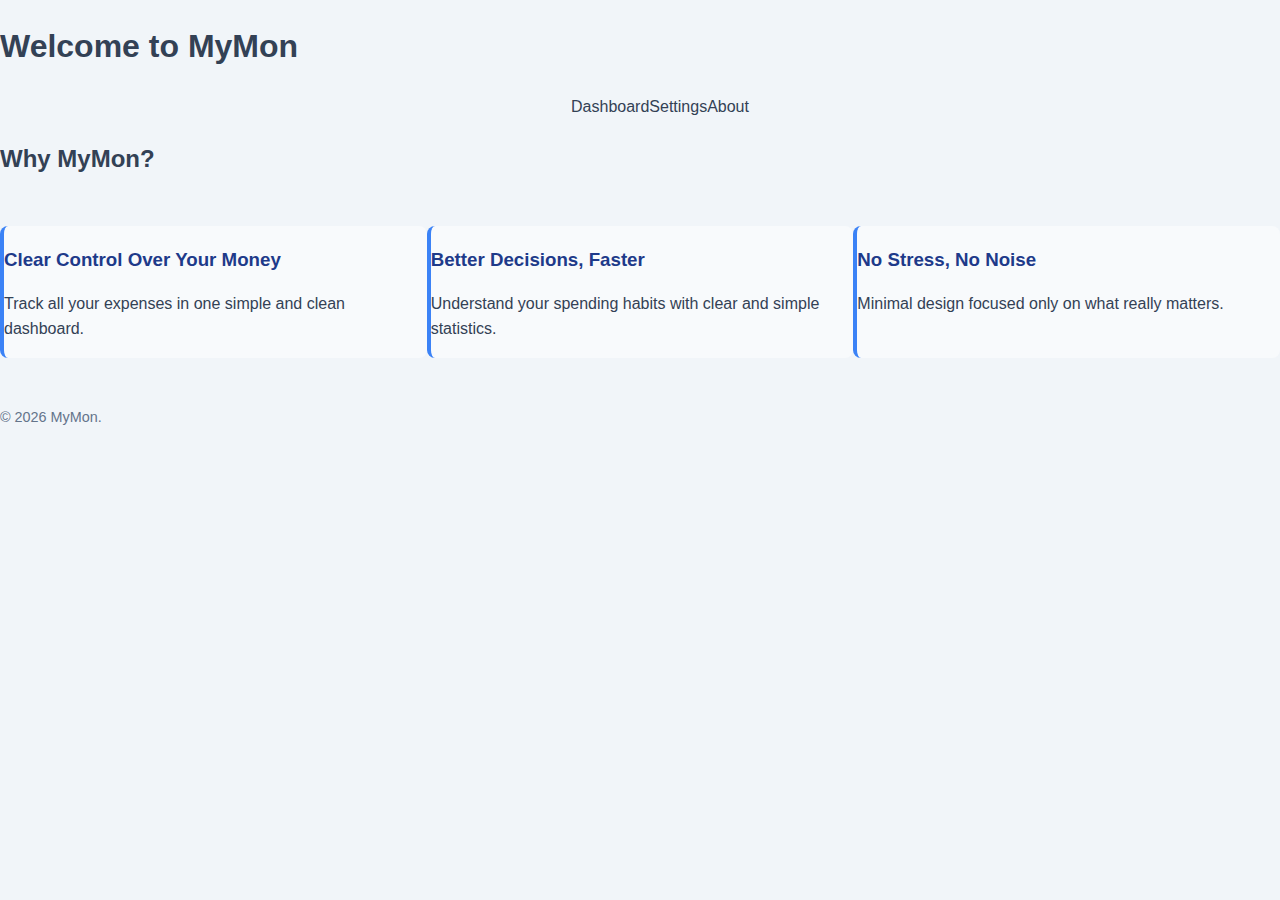
<file: index.html>
<!DOCTYPE html>
<html lang="en">
    <head>
        <meta charset="UTF-8" />
        <meta name="viewport" content="width=device-width, initial-scale=1.0" />
        <title>MyMon</title>
        <link rel="stylesheet" href="style.css" />
    </head>
    <body>
        <header>
            <h1>Welcome to MyMon</h1>
            <nav>
                <ul>
                    <li><a href="#dashboard">Dashboard</a></li>
                        <li><a href="#settings">Settings</a></li>
                            <li><a href="#about">About</a></li>
                            </ul>
                            </nav>
        </header>
        <main>
        <section id="about">
    <h2>Why MyMon?</h2>

    <div class="reasons">
        <div class="reason">
            <h3>Clear Control Over Your Money</h3>
            <p>Track all your expenses in one simple and clean dashboard.</p>
        </div>

        <div class="reason">
            <h3>Better Decisions, Faster</h3>
            <p>Understand your spending habits with clear and simple statistics.</p>
        </div>

        <div class="reason">
            <h3>No Stress, No Noise</h3>
            <p>Minimal design focused only on what really matters.</p>
        </div>
    </div>
</section>
        </main>
        <footer>
            <p>&copy; 2026 MyMon.</p>
        </footer>
    </body>
</html>
</file>
<file: style.css>
/* ---------- Base ---------- */
html {
  font-size: 16px;
}

body {
  margin: 0;
  font-family: 'Segoe UI', Tahoma, sans-serif;
  background-color: #f1f5f9;
  color: #334155;
  line-height: 1.6;
}

header {
/*height: 35vh;
  padding: 4rem 1.5rem;*/
}

.logo {
  max-width: 150px;
  max-height: 50px;
}

.site-header .container {
  display: flex;
  align-items: center;        /* aliniază pe verticală */
  justify-content: space-between; /* logo stânga, nav dreapta */
}

.site-header nav ul {
  display: flex;
  gap: 1.5rem;
  list-style: none;
  margin: 0;
  padding: 0;
}

.container {
  max-width: 1250px;
margin: 0 auto;
text-align: center;
}

.stack {
  display: flex;
  flex-direction: column;
 
}

.container h2 {

}


.center {
  text-align: center;
}

section {
  /*padding: 4rem 0;  spațiu mare vertical */
}

main section {
   /* margin-top: 4rem;
  margin-bottom: 6rem;*/
}


/* ---------- Hero ---------- */
/*
.hero {
  background: linear-gradient(in hsl, #e0f2fe, #f0fdf4);
  padding: 4rem 0;
} 

.hero {
  background: linear-gradient(
    180deg,
    #bae6fd 0%,
    #dcfce7 65%,
    #ffffff 100%
  );
  padding: 4rem 0;
} */

.hero {
  background: linear-gradient(
    180deg,
    #bae6fd 0%,
    #e0f2fe 40%,
    #f0fdf4 80%
  );
  padding: 4rem 0;
}

.hero h1 {
  font-size: 3rem;
  margin-bottom: 0.75rem;
  font-weight: 700;
  margin: 0.5rem 0;
  color: #0f172a;
}

.hero p {
  margin: 0.25rem 0;
  color: #334155;
}

.hero-subtitle {
  font-size: 1.25rem;
  font-weight: 500;
  margin: 0.5rem 0;
  opacity: 0.9;
}

.hero-tagline {
  font-size: 1.1rem;
  margin: 0.25rem 0;
  opacity: 0.55;
}

.hero-kicker {
  font-size: 0.9rem;
  text-transform: uppercase;
  letter-spacing: 0.08em;
  opacity: 0.3;
  margin-bottom: 0.5rem;
}


/* ---------- Navigation ---------- */
nav ul {
  list-style: none;
  display: flex;
  justify-content: center;

}

nav a {
  text-decoration: none;
  color: #334155;
  /*padding: 0.5rem 0.75rem;*/
  border-radius: 6px;
}

nav a:hover {
  background-color: #e0f2fe;
  color: #0369a1;
}

/* ---------- Reasons ---------- */
.reasons {
  display: flex;
  flex-wrap: wrap;
  margin: 3rem 0;
}

.reason {
  flex: 1;
  min-width: 250px;
  /*padding: 1.5rem;*/
  background-color: #f8fafc;
  border-left: 4px solid #3b82f6;
  border-radius: 8px;
}

.reason h3 {
  margin-bottom: 0.5rem;
  color: #1e3a8a;
}

/* ---------- Quote ---------- */
.quote {
  font-size: 1.25rem;
  font-style: italic;
  color: #475569;
  margin-top: 3rem;
}

.problem {
  padding: 4rem 0;
}

.problem-layout {
  display: flex;
  align-items: center;   /* aliniază vertical */
  gap: 3rem;             /* spațiu între text și imagine */
}

.problem-text {
  flex: 1;               /* ia jumătate din rând */
}

.problem p {
  font-size: 1.05rem;
  line-height: 1.6;
  margin-bottom: 1rem;
  color: #334155; /* gri calm */
}

.problem h2 {
  font-size: 2rem;
  margin-bottom: 1.5rem;
}

.problem p:last-child {
  font-style: italic;
  opacity: 0.3;
}

.problem-image {
  flex: 1;
  display: flex;
  justify-content: center;
}

.problem-image img {
  max-width: 100%;
  height: auto;
}

.cta {
  padding: 4rem 0;
}

.cta h2 {
  font-size: 2rem;
  margin-bottom: 1rem;
}

.cta p {
  opacity: 0.75;
  margin-bottom: 2rem;
}

.btn-primary {
  display: inline-block;
  padding: 0.75rem 1.5rem;
  border-radius: 999px;
  background: #0f172a;
  color: white;
  text-decoration: none;
  font-weight: 500;
}

.btn-primary:hover {
  background: #1e293b;
}


/* ---------- Footer ---------- */
footer {
 /* padding: 3rem 0;*/
  font-size: 0.9rem;
  color: #64748b;
}

/* ---------- Dashboard ---------- */

/* month block */
.month {
  margin-bottom: 3rem;
  margin-top: 2rem;
  border-radius: 16px;
  padding: 1.5rem;
  box-shadow: 0 10px 30px rgba(0,0,0,0.1);
  padding-bottom: 2rem;
  text-align: left;
}

/* header (This month + total) 
.month-header {
  display: flex;
  justify-content: space-between;
  align-items: center;
  padding: 1rem 0;
  border-bottom: 1px solid rgba(0, 0, 0, 0.1);
}*/

.month-header {
  display: flex;
  justify-content: space-between;
  align-items: center;
  margin-bottom: 1.25rem;
  border-bottom: 1px solid rgba(0, 0, 0, 0.1);
}

.month-header h2 {
  font-size: 1.4rem;
  font-weight: 600;
  opacity: 0.9;
}


.month-total {
  font-weight: 700;
  font-size: 1.2rem;
}

/* details */
.month-details {
  margin-top: 1.5rem;
}

/* expenses */
.expense-section h3 {
  margin-bottom: 0.75rem;
  font-size: 1.1rem;
}

.expense-list {
  list-style: none;
  padding: 0;
  margin: 0;
}

.expense-item {
  display: flex;
  justify-content: space-between;
  padding: 0.75rem 0;
  border-bottom: 1px solid rgba(255,255,255,0.06);
}

.expense-item:last-child {
  border-bottom: none;
}

.expense-name {
  opacity: 0.7;
}

.expense-amount {
  font-weight: 600;
}

.add-expense-toggle {
  margin-top: 1rem;
  background: none;
  border: none;
  color: #94a3b8;
  font-weight: 500;
  cursor: pointer;
  padding: 0;
}

.add-expense-toggle:hover {
  text-decoration: underline;
}

.add-expense-form {
  margin-top: 1rem;
  display: grid;
  gap: 1.25rem;
}

/*.add-expense-form button {
  margin-top: 0.5rem;
  padding: 0.65rem 1rem;
  margin-left: 0;
  display: grid;
  gap: 0.75rem;
  color: #020617;
  border: none;
  border-radius: 10px;
  font-weight: 600;
  cursor: pointer;
} */

.add-expense-form button {
  margin-top: 0.5rem;
  padding: 0.6rem 1rem;

  background: #d8ebf3;
  color: #020617;

  border: none;
  border-radius: 10px;

  font-weight: 600;
  cursor: pointer;
  margin-top: 1.5rem;
}

.add-expense-form input,
.add-expense-form select,
.add-expense-form button {
  width: 30%;
}


.add-expense-form button:hover {
  opacity: 0.9;
}


.hidden {
  display: none;
}
</file>
